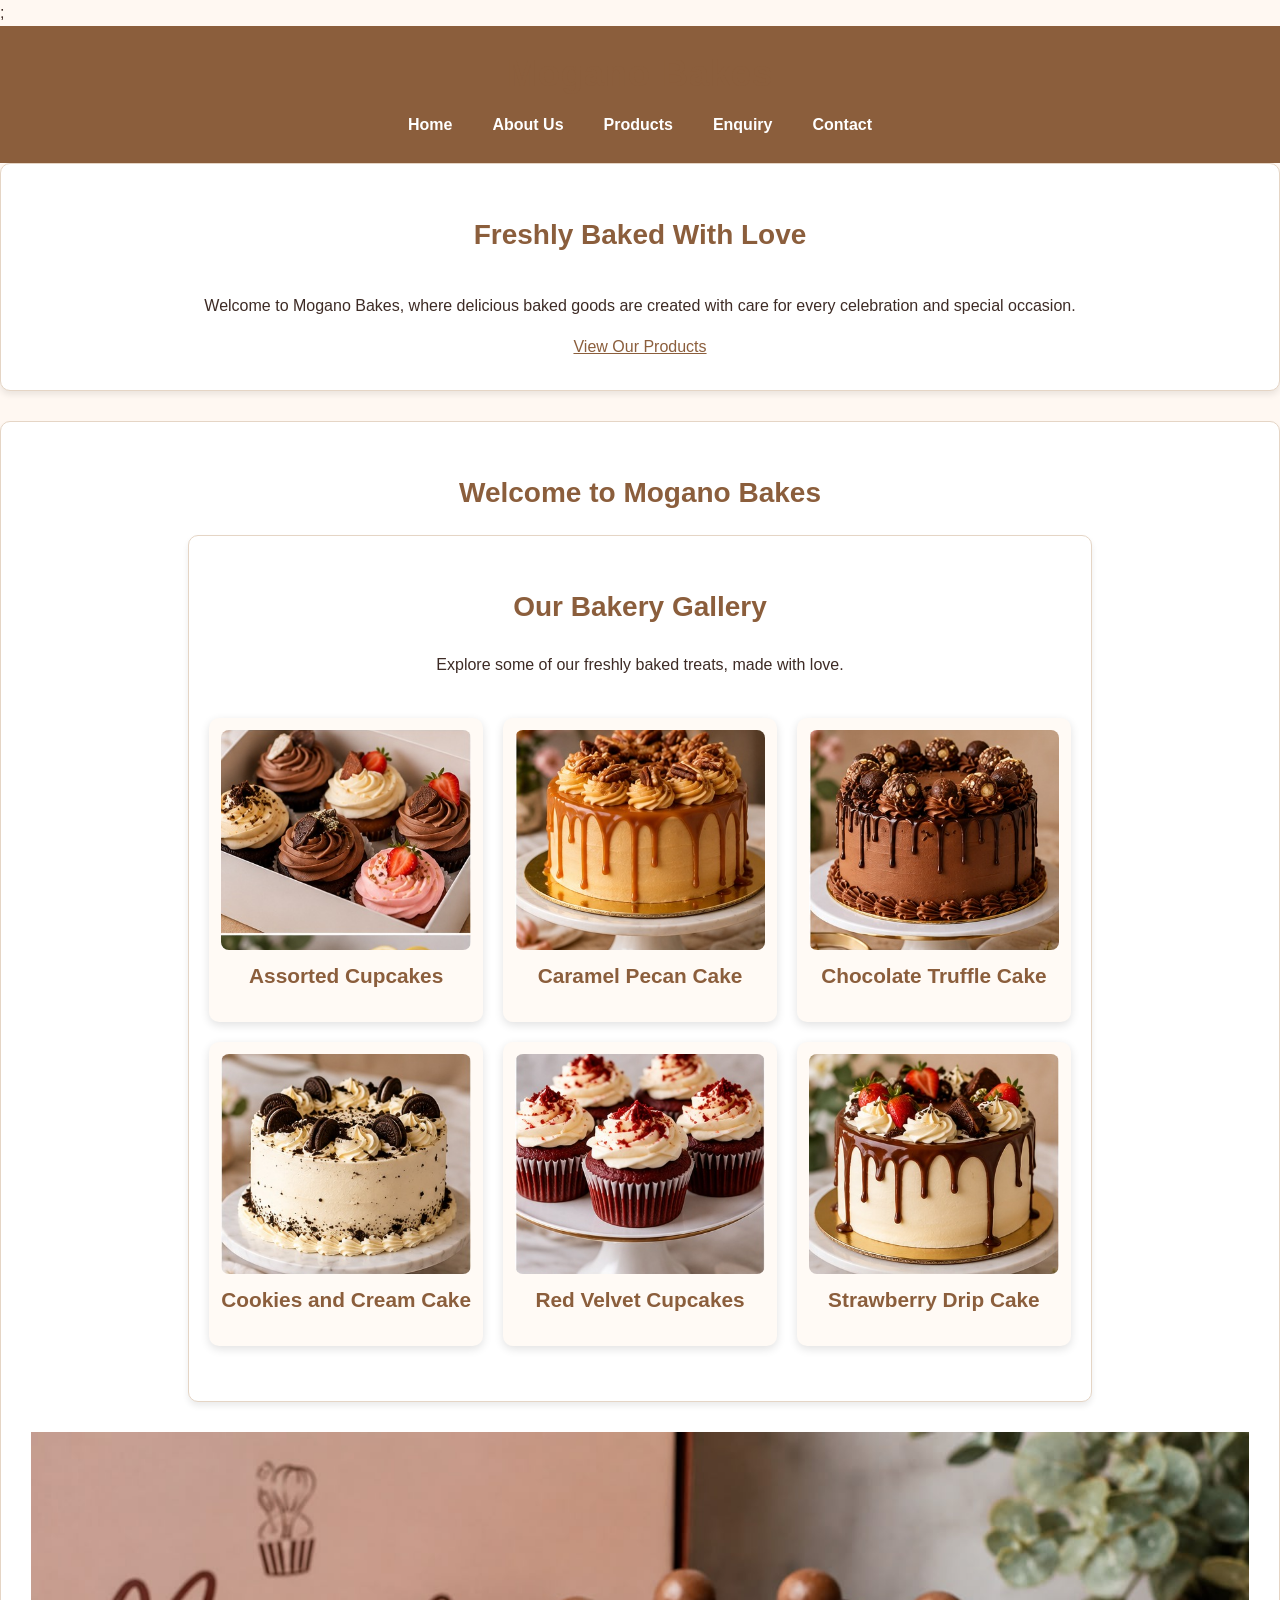
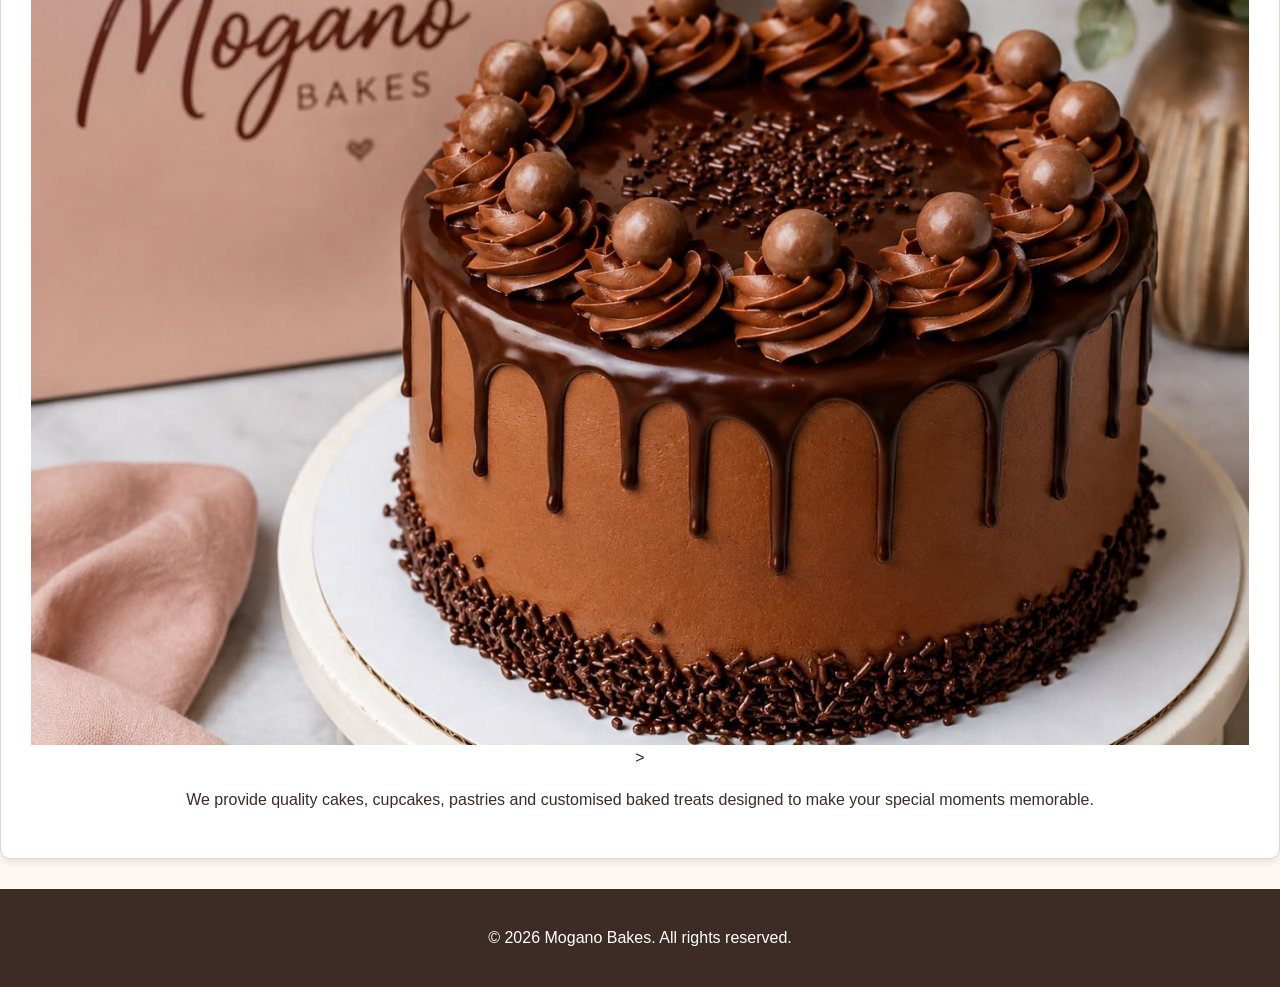
<file: index.html>
<!DOCTYPE html>
<html lang="en">

<head>
    <meta charset="UTF-8">
    <meta name="viewport" content="width=device-width, initial-scale=1.0">
<title>Mogano Bakes | Freshly Baked With Love</title>
<meta name="description" content="Welcome to Mogano Bakes, where we create delicious freshly baked cakes and treats with love. Explore our baked goods and enquire about your next celebration.">


;



<link rel="stylesheet" href="css/style.css">
<script src="js/script.js" defer></script>    

    
</head>

<body>

    <!-- Header and navigation -->
    <header>
        <h1>Mogano Bakes</h1>

        <nav>
            <a href="index.html">Home</a>
            <a href="about.html">About Us</a>
            <a href="services.html">Products</a>
            <a href="enquiry.html">Enquiry</a>
            <a href="contact.html">Contact</a>
        </nav>
    </header>

    <!-- Main website content -->

    
        <section>
            <h2>Freshly Baked With Love</h2>

            <p>
                Welcome to Mogano Bakes, where delicious baked goods are
                created with care for every celebration and special occasion.
            </p>

            <a href="services.html">View Our Products</a>
        </section>

        <section>
            <h2>Welcome to Mogano Bakes</h2>
            <img

    id="cakeLightboxImage"
<!-- Bakery Image Gallery -->

<section id="gallery">

    <h2>Our Bakery Gallery</h2>

    <p>Explore some of our freshly baked treats, made with love.</p>

    <div class="gallery-container">

        <div class="gallery-item">

            <img

    src="images/assorted_cupcakes.jpg"

    alt="Assorted freshly baked cupcakes"

    onclick="openLightbox(this.src)"

    style="cursor: pointer;"

>

            <h3>Assorted Cupcakes</h3>

        </div>

        <div class="gallery-item">

           <img

    src="images/caramel_pecan_cake.jpg"

    alt="Caramel pecan cake"

    onclick="openLightbox(this.src)"

    style="cursor: pointer;"

> 

            <h3>Caramel Pecan Cake</h3>

        </div>

        <div class="gallery-item">

            <img

    src="images/chocolate_truffle_cake.jpg"

    alt="Chocolate truffle cake"

    onclick="openLightbox(this.src)"

    style="cursor: pointer;"

>

            <h3>Chocolate Truffle Cake</h3>

        </div>

        <div class="gallery-item">

            <img

    src="images/cookies_and_cream_cake.jpg"

    alt="Cookies and cream cake"

    onclick="openLightbox(this.src)"

    style="cursor: pointer;"

>

            <h3>Cookies and Cream Cake</h3>

        </div>

        <div class="gallery-item">

            <img

    src="images/red_velvet_cupcakes.jpg"

    alt="Red velvet cupcakes"

    onclick="openLightbox(this.src)"

    style="cursor: pointer;"

>

            <h3>Red Velvet Cupcakes</h3>

        </div>

        <div class="gallery-item">

            <img

    src="images/strawberry_drip_cake.jpg"

    alt="Strawberry drip cake"

    onclick="openLightbox(this.src)"

    style="cursor: pointer;"

>

            <h3>Strawberry Drip Cake</h3>

        </div>

    </div>

</section>
   <img

    id="cakeLightboxImage"

    src="images/mogano-cake.jpg"

    alt="Delicious cake from Mogano Bakes"

    onclick="openLightbox(this.src)"

    style="cursor: pointer;"

>

>

            <p>
                We provide quality cakes, cupcakes, pastries and customised
                baked treats designed to make your special moments memorable.
            </p>
        </section>
<div id="cakeLightbox" class="lightbox">

    <button type="button" class="lightbox-close" onclick="closeLightbox()" aria-label="Close lightbox">&times;</button>

    <img src="images/mogano-cake.jpg" alt="Enlarged Mogano Bakes cake">

</div>
    </main>

    <!-- Footer -->
    <footer>
        <p>&copy; 2026 Mogano Bakes. All rights reserved.</p>
    </footer>

</body>
</html>
</file>
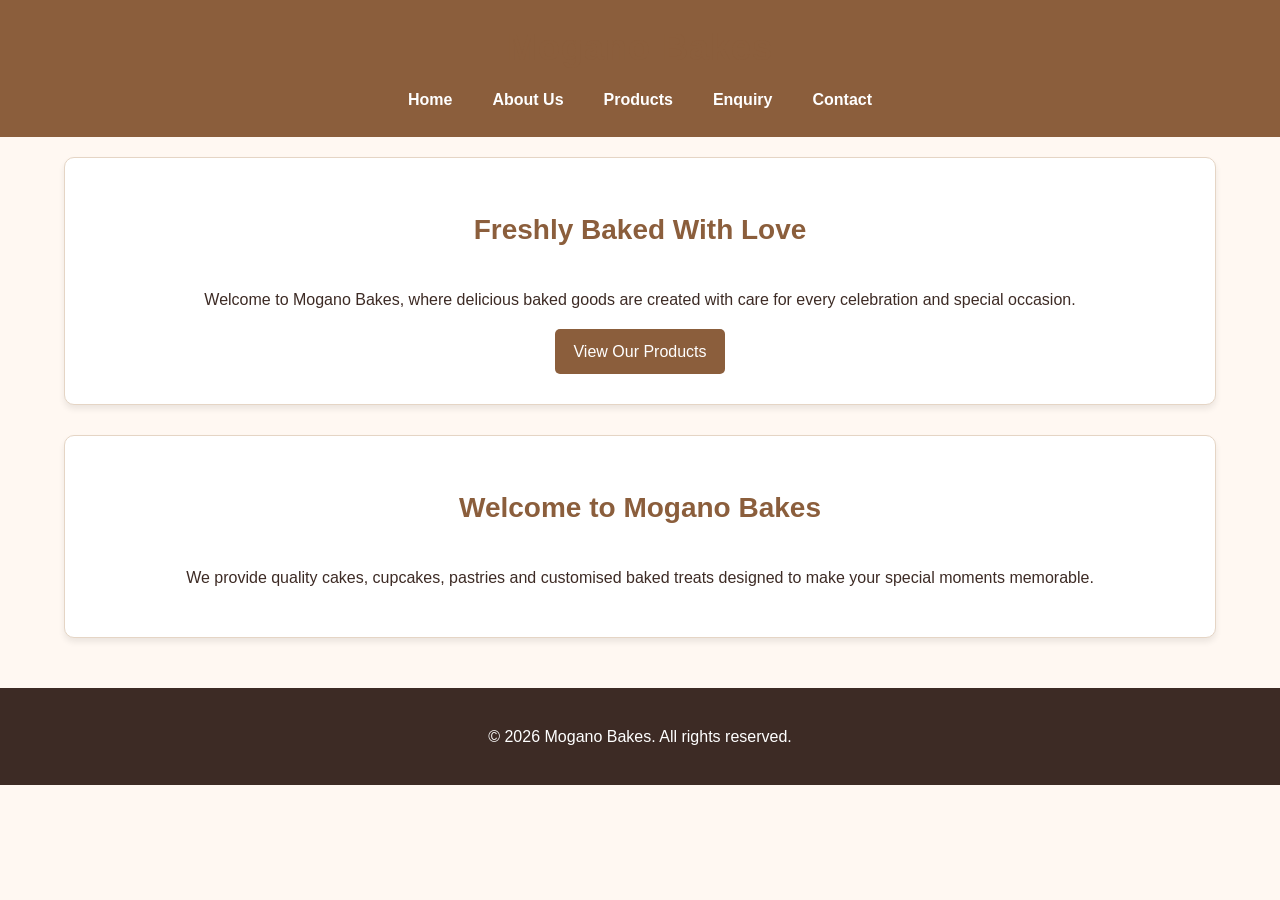
<file: about.html>
<!DOCTYPE html>
<html lang="en">
<head>
    <meta charset="UTF-8">
    <meta name="viewport" content="width=device-width, initial-scale=1.0">

    <title>About Us | Mogano Bakes</title>

    <meta name="description" content="Mogano Bakes offers freshly baked cakes, cupcakes, pastries and custom baked goods for celebrations and special occasions.">
    <meta name="keywords" content="about Mogano Bakes, our bakery, freshly baked cakes, baking business, custom cakes">

<link rel="stylesheet" href="./css/style.css">
</head>

<body>

    <!-- Header and navigation -->
    <header>
        <h1>Mogano Bakes</h1>

        <nav>
            <a href="index.html">Home</a>
            <a href="about.html">About Us</a>
            <a href="services.html">Products</a>
            <a href="enquiry.html">Enquiry</a>
            <a href="contact.html">Contact</a>
        </nav>
    </header>

    <!-- Main website content -->
    <main>

        <section>
            <h2>Freshly Baked With Love</h2>

            <p>
                Welcome to Mogano Bakes, where delicious baked goods are
                created with care for every celebration and special occasion.
            </p>

            <a href="services.html">View Our Products</a>
        </section>

        <section>
            <h2>Welcome to Mogano Bakes</h2>

            <p>
                We provide quality cakes, cupcakes, pastries and customised
                baked treats designed to make your special moments memorable.
            </p>
        </section>

    </main>

    <!-- Footer -->
    <footer>
        <p>&copy; 2026 Mogano Bakes. All rights reserved.</p>
    </footer>

</body>
</html>
</file>
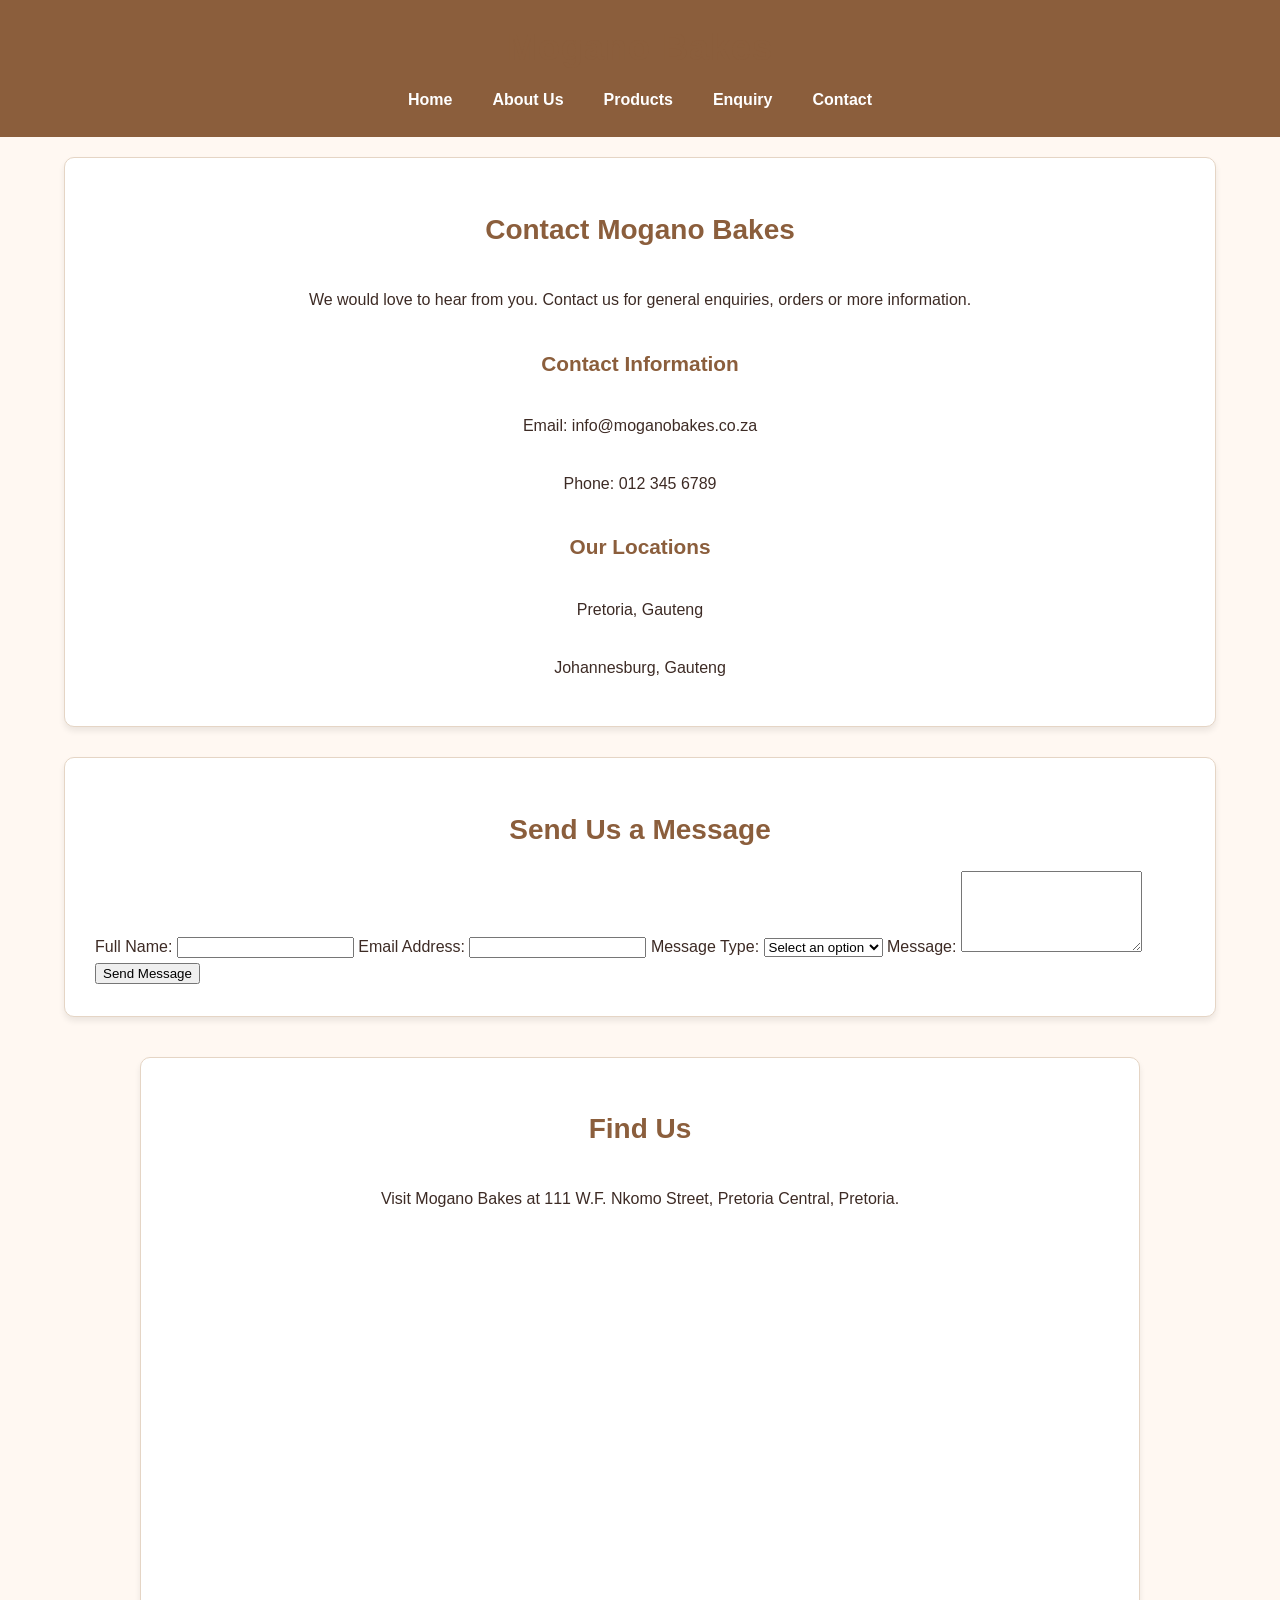
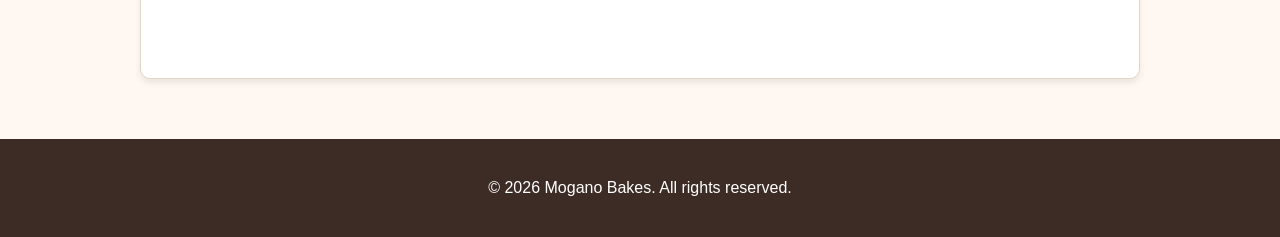
<file: contact.html>
<!DOCTYPE html>
<html lang="en">
<head>
    <meta charset="UTF-8">
    <meta name="viewport" content="width=device-width, initial-scale=1.0">

    <title>Contact Us | Mogano Bakes</title>

    <meta name="description" content="Contact Mogano Bakes for product enquiries, custom orders and general information.">
    <meta name="keywords" content="Mogano Bakes, contact bakery, cake orders, custom cakes, birthday cakes, baking enquiries">

 <link rel="stylesheet" href="./css/style.css">
</head>

<body>

    <header>
        <h1>Mogano Bakes</h1>

        <nav>
            <a href="index.html">Home</a>
            <a href="about.html">About Us</a>
            <a href="services.html">Products</a>
            <a href="enquiry.html">Enquiry</a>
            <a href="contact.html">Contact</a>
        </nav>
    </header>

    <main>
        <section>
            <h2>Contact Mogano Bakes</h2>

            <p>
                We would love to hear from you. Contact us for general
                enquiries, orders or more information.
            </p>

            <h3>Contact Information</h3>

            <p>Email: info@moganobakes.co.za</p>
            <p>Phone: 012 345 6789</p>

            <h3>Our Locations</h3>

            <p>Pretoria, Gauteng</p>
            <p>Johannesburg, Gauteng</p>
        </section>

        <section>
            <h2>Send Us a Message</h2>

            <form id="contactForm"> 

                <label for="contact-name">Full Name:</label>
                <input type="text" id="contact-name" name="contact-name" required>

                <label for="contact-email">Email Address:</label>
                <input type="email" id="contact-email" name="contact-email" required>

                <label for="message-type">Message Type:</label>
                <select id="message-type" name="message-type" required>
                    <option value="">Select an option</option>
                    <option value="general">General Enquiry</option>
                    <option value="order">Order Enquiry</option>
                    <option value="feedback">Feedback</option>
                </select>

                <label for="contact-message">Message:</label>
                <textarea id="contact-message" name="contact-message" rows="5" required></textarea>

                <button type="submit">Send Message</button>

            </form>
        </section>
        <!-- Interactive Google Map -->

<section id="location">

    <h2>Find Us</h2>

    <p>Visit Mogano Bakes at 111 W.F. Nkomo Street,

       Pretoria Central, Pretoria.</p>

    <div class="map-container">

        <iframe

            src="https://www.google.com/maps?q=111+W.F.+Nkomo+Street,+Pretoria+Central,+Pretoria,+South+Africa&output=embed"

            width="100%"

            height="400"

            style="border:0;"

            allowfullscreen=""

            loading="lazy"

            referrerpolicy="no-referrer-when-downgrade"

            title="Mogano Bakes location map">

        </iframe>

    </div>

</section>
    </main>

    <footer>
        <p>&copy; 2026 Mogano Bakes. All rights reserved.</p>
    </footer>
<script src="js/script.js"></script>
</body>
</html>
</file>
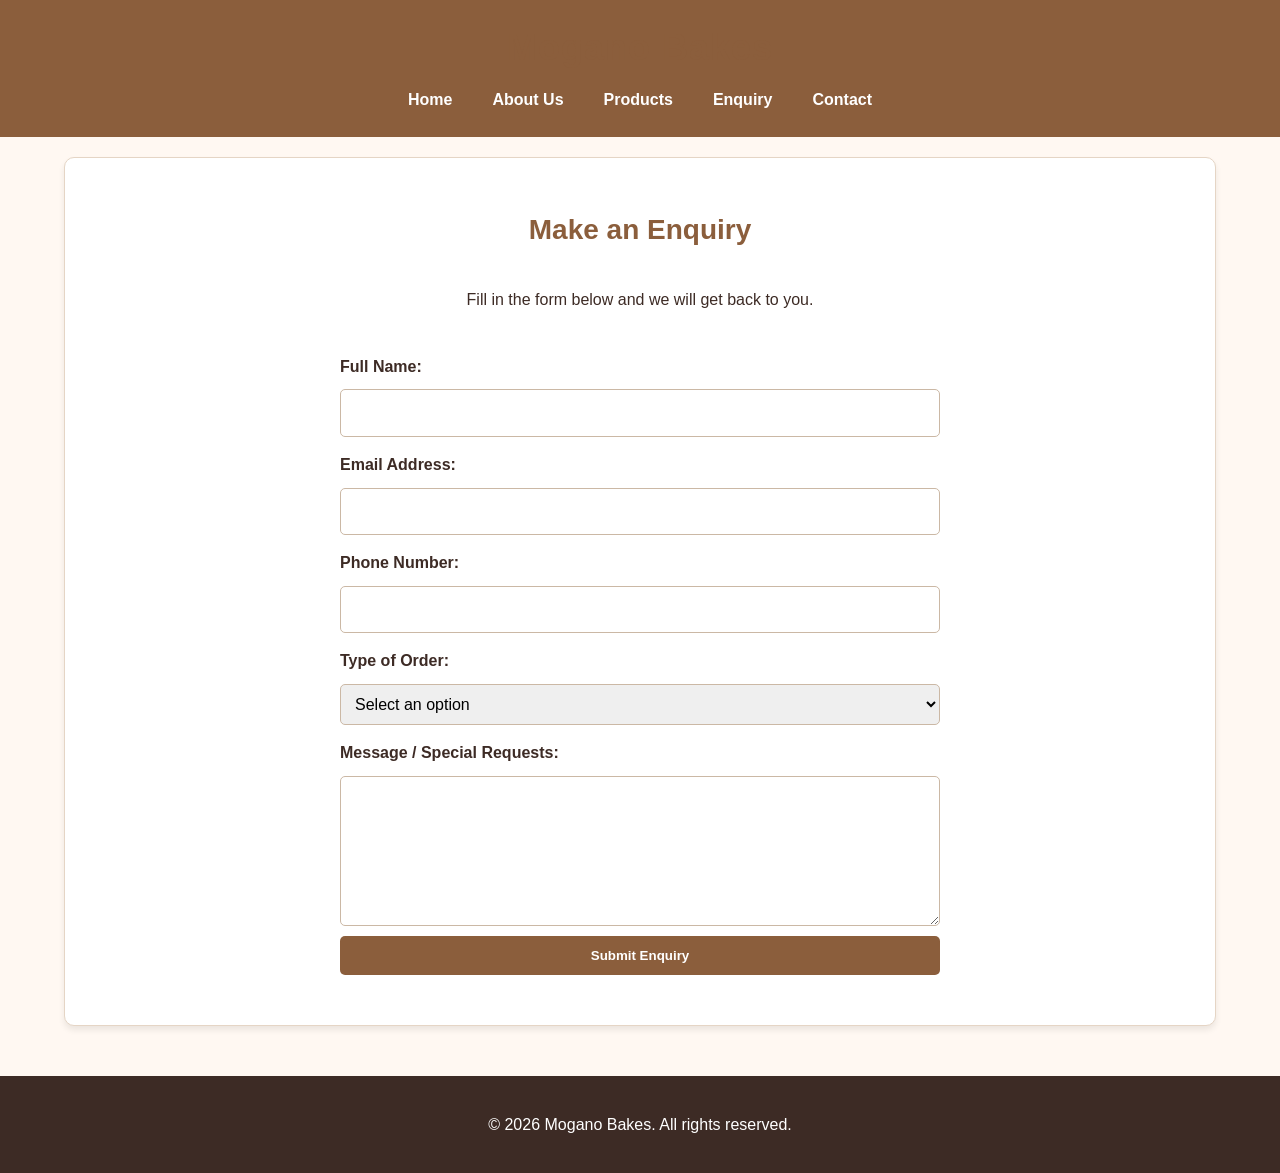
<file: enquiry.html>
<!DOCTYPE html>
<html lang="en">
<head>
    <meta charset="UTF-8">
    <meta name="viewport" content="width=device-width, initial-scale=1.0">

    <title>Enquiry | Mogano Bakes</title>

    <meta name="description" content="Learn about Mogano Bakes, our story, mission and commitment to quality baked goods.">
    <meta name="keywords" content="Mogano Bakes, cake enquiries, custom cake orders, birthday cakes, cupcakes, baking enquiries">

<link rel="stylesheet" href="css/style.css">
</head>

<body>

    <header>
        <h1>Mogano Bakes</h1>

        <nav>
            <a href="index.html">Home</a>
            <a href="about.html">About Us</a>
            <a href="services.html">Products</a>
            <a href="enquiry.html">Enquiry</a>
            <a href="contact.html">Contact</a>
        </nav>
    </header>

    <main>
 <section>

    <h2>Make an Enquiry</h2>

    <p>Fill in the form below and we will get back to you.</p>

    <form id="enquiryForm">

        <label for="fullName">Full Name:</label>

        <input type="text" id="fullName" name="fullName" required>

        <label for="email">Email Address:</label>

        <input type="email" id="email" name="email" required>

        <label for="phone">Phone Number:</label>

        <input type="tel" id="phone" name="phone">

        <label for="orderType">Type of Order:</label>

        <select id="orderType" name="orderType" required>

            <option value="">Select an option</option>

            <option value="cake">Custom Cake</option>

            <option value="cupcakes">Cupcakes</option>

            <option value="pastries">Pastries</option>

            <option value="other">Other</option>

        </select>

        <label for="message">Message / Special Requests:</label>

        <textarea id="message" name="message" rows="5" required></textarea>

        <button type="submit">Submit Enquiry</button>

    </form>

</section>       
</main>

<footer>

    <p>&copy; 2026 Mogano Bakes. All rights reserved.</p>

</footer>

<script src="js/script.js"></script>

</body>

</html>
</file>
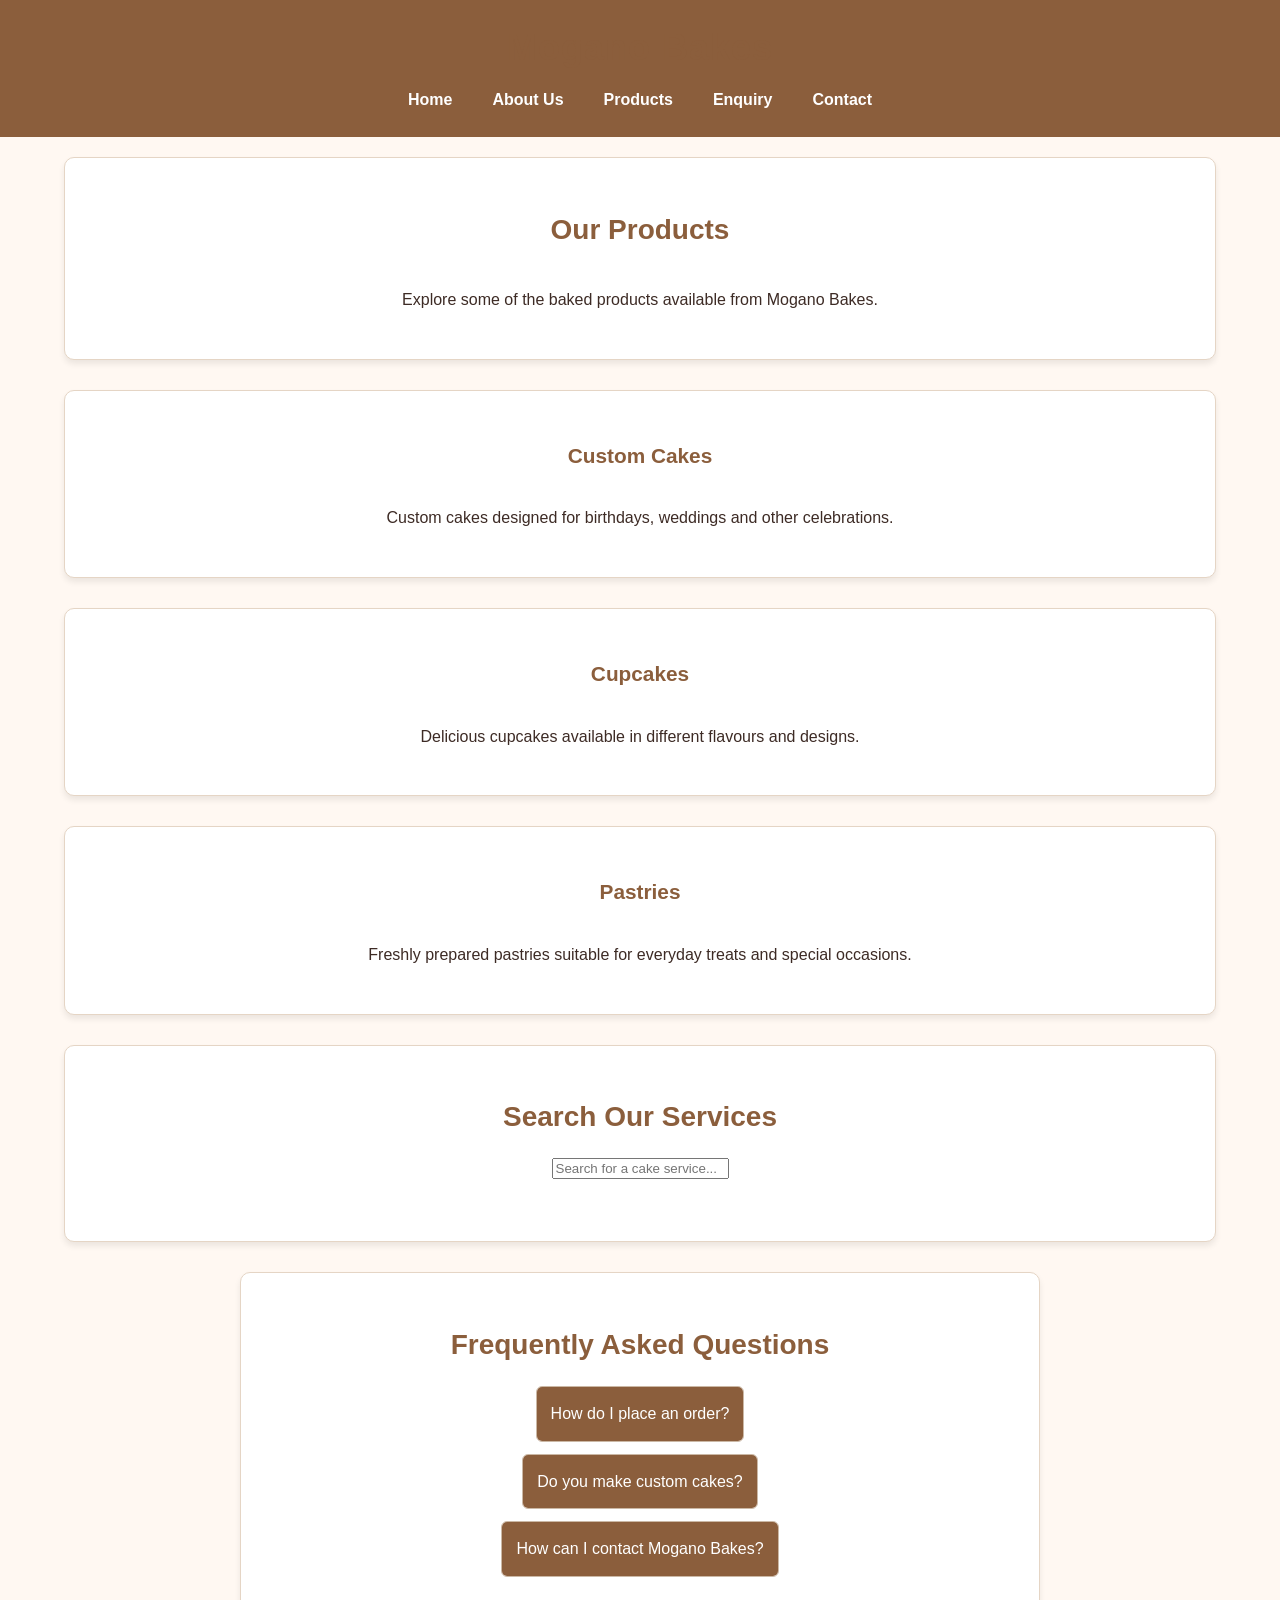
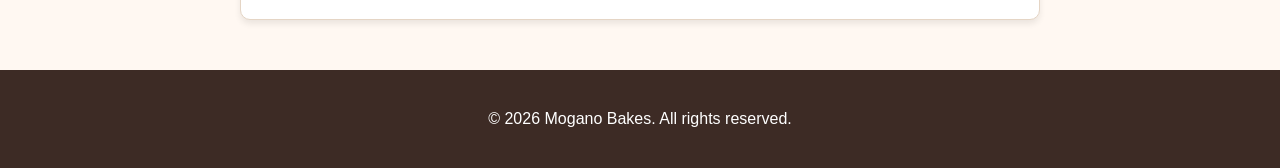
<file: services.html>
<!DOCTYPE html>
<html lang="en">
<head>
    <meta charset="UTF-8">
    <meta name="viewport" content="width=device-width, initial-scale=1.0">

    <title>Products | Mogano Bakes</title>

<meta name="description" content="Discover delicious cakes, cupcakes and custom baking services at Mogano Bakes. Explore our products and enquire about your next special occasion.">    

    <link rel="stylesheet" href="./css/style.css">
</head>

<body>

    <header>
        <h1>Mogano Bakes</h1>

        <nav>
            <a href="index.html">Home</a>
            <a href="about.html">About Us</a>
            <a href="services.html">Products</a>
            <a href="enquiry.html">Enquiry</a>
            <a href="contact.html">Contact</a>
        </nav>
    </header>

    <main>
        <section>
            <h2>Our Products</h2>

            <p>
                Explore some of the baked products available from Mogano Bakes.
            </p>
        </section>

        <section>
            <h3>Custom Cakes</h3>
            <p>
                Custom cakes designed for birthdays, weddings and other
                celebrations.
            </p>
        </section>

        <section>
            <h3>Cupcakes</h3>
            <p>
                Delicious cupcakes available in different flavours and
                designs.
            </p>
        </section>

        <section>
            <h3>Pastries</h3>
            <p>
                Freshly prepared pastries suitable for everyday treats and
                special occasions.
            </p>
        </section>
        <section id="serviceSearch">

    <h2>Search Our Services</h2>

    <input

        type="text"

        id="searchInput"

        placeholder="Search for a cake service..."

        aria-label="Search cake services"

    >

    <p id="searchMessage"></p>

</section>
        <section id="faq">

    <h2>Frequently Asked Questions</h2>

    <div class="faq-item">

        <button class="faq-question" aria-expanded="false">

            How do I place an order?

        </button>

        <div class="faq-answer">

            <p>Visit our Enquiry page and complete the form with your order details.</p>

        </div>

    </div>

    <div class="faq-item">

        <button class="faq-question" aria-expanded="false">

            Do you make custom cakes?

        </button>

        <div class="faq-answer">

            <p>Yes! Send us your design ideas and requirements through our Enquiry page.</p>

        </div>

    </div>

    <div class="faq-item">

        <button class="faq-question" aria-expanded="false">

            How can I contact Mogano Bakes?

        </button>

        <div class="faq-answer">

            <p>Visit our Contact page to find our contact details and send us a message.</p>

        </div>

    </div>

</section>
    </main>

    <footer>
        <p>&copy; 2026 Mogano Bakes. All rights reserved.</p>
    </footer>
<script src="js/script.js"></script>
</body>
</html>
</file>
<file: css/style.css>
/* ===== GENERAL PAGE STYLING ===== */

* {
    box-sizing: border-box;
}

body {
    margin: 0;
    font-family: Arial, sans-serif;
    background-color: #fff8f2;
    color: #3d2b25;
    line-height: 1.6;
    font-size: 16px;
    font-weight: 400;
}
/* Typography: headings */
h1,
h2,
h3 {
    color: #8b5e3c;
    font-family: Arial, sans-serif;
    line-height: 1.3;
}

h1 {
    font-size: 2rem;
}

h2 {
    font-size: 1.6rem;
}

h3 {
    font-size: 1.3rem;
}

/* Typography: paragraphs */
p {
    font-size: 1rem;
    line-height: 1.6;
    margin-bottom: 1rem;
}

/* ===== HEADER ===== */

header {
    background-color: #8b5e3c;
    color: white;
    text-align: center;
    padding: 25px;
}

header h1 {
    margin: 0 0 15px;
    font-size: 2.25rem;
    letter-spacing: 1px;
}

/* ===== NAVIGATION ===== */

nav {
    margin-top: 10px;
    display: flex;
    justify-content: center;
    align-items: center;
    gap: 20px;
}

nav a {
    color: white;
    text-decoration: none;
    margin: 0 10px;
    font-weight: bold;
}

nav a:hover {
    text-decoration: underline;
}
nav a:focus {
    outline: 2px solid white;
    outline-offset: 3px;
}
nav a:active {
    opacity: 0.7;
}

/* ===== MAIN CONTENT ===== */

main {
    max-width: 90%;
    margin: auto;
    padding: 30px;
}

section {
    background-color: white;
    padding: 30px;
    margin-bottom: 25px;
    border-radius: 10px;
    display: flex;
    flex-direction: column;
    align-items: center;
    border: 1px solid #e5d5c5;
    box-shadow: 0 4px 6px rgba(0, 0, 0, 0.08);
}

h2 {
    color: #8b5e3c;
    font-size: 1.75rem;
}

p {
    font-size: 1rem;
}

/* ===== LINKS / BUTTONS ===== */

a {
    color: #8b5e3c;
}

main a {
    display: inline-block;
    background-color: #8b5e3c;
    color: white;
    padding: 10px 18px;
    text-decoration: none;
    border-radius: 5px;
}

main a:hover {
    background-color: #6f452c;
}

/* ===== FOOTER ===== */

footer {
    background-color: #3d2b25;
    color: white;
    text-align: center;
    padding: 20px;
}

/* ===== RESPONSIVE DESIGN ===== */

@media (max-width: 768px) {

    header h1 {
        font-size: 28px;
    }

    nav a {
        display: block;
        margin: 8px 0;
    }
    main,
    section {
        width: 100%;
        box-sizing: border-box;
    }

    img {
        max-width: 100%;
        height: auto;
        display: block;
    }

    #enquiryForm {
        width: 100%;
        max-width: 100%;
        box-sizing: border-box;
    }

    #enquiryForm input,
    #enquiryForm select,
    #enquiryForm textarea {
        box-sizing: border-box;
    }

    main {
        padding: 10px;
    }

    section {
        padding: 20px;
    }

    h2 {
        font-size: 24px;
    }
}
img {
    max-width: 100%;
    height: auto;
    display: block;
}
/* ===== RESPONSIVE DESIGN ===== */

@media (max-width: 768px) {
    header {
        padding: 20px 15px;
    }

    header h1 {
        font-size: 28px;
    }

    nav {
        flex-direction: column;
        gap: 10px;
    }

    main {
        width: 100%;
        padding: 15px;
    }

    section {
        padding: 20px;
        width: 100%;
    }

    h2 {
        font-size: 24px;
    }

    p {
        font-size: 15px;
    }

    img {
        max-width: 100%;
        height: auto;
    }
}
/* Enquiry form layout */
#enquiryForm {
    display: flex;
    flex-direction: column;
    gap: 10px;
    width: 100%;
    max-width: 600px;
    margin: 20px auto;
}

#enquiryForm label {
    font-weight: bold;
    margin-top: 5px;
}

#enquiryForm input,
#enquiryForm select,
#enquiryForm textarea {
    width: 100%;
    padding: 10px;
    border: 1px solid #cbb8a5;
    border-radius: 5px;
    font: inherit;
}

#enquiryForm textarea {
    resize: vertical;
}

#enquiryForm button {
    background-color: #8b5e3c;
    color: white;
    padding: 12px;
    border: none;
    border-radius: 5px;
    cursor: pointer;
    font-weight: bold;
}

#enquiryForm button:hover {
    background-color: #6f452c;
}

#enquiryForm input:focus,
#enquiryForm select:focus,
#enquiryForm textarea:focus {
    outline: 2px solid #8b5e3c;
    outline-offset: 2px;
}
/* Tablet responsive design */
@media (min-width: 769px) and (max-width: 1024px) {
    main {
        width: 95%;
        margin: 0 auto;
    }

    img {
        max-width: 100%;
        height: auto;
    }

    header h1 {
        font-size: 32px;
    }

    section {
        padding: 16px;
        box-sizing: border-box;
    }
}
/* Responsive images across all devices */
img {
    max-width: 100%;
    height: auto;
    object-fit: contain;
}
/* Interactive navigation links */
nav a:hover {
    color: #8b5e3c;
    text-decoration: underline;
}

/* Keyboard focus for accessible navigation */
nav a:focus-visible {
    outline: 2px solid #8b5e3c;
    outline-offset: 3px;
}

/* Button interaction */
button:hover {
    opacity: 0.9;
}

button:active {
    transform: scale(0.98);
}

/* Form field focus */
input:focus,
select:focus,
textarea:focus {
    border-color: #8b5e3c;
}
/* Main content layout */
main {
    width: 90%;
    max-width: 1200px;
    margin: 0 auto;
    padding: 20px 0;
    box-sizing: border-box;
}

/* Section spacing */
section {
    margin-bottom: 30px;
}

/* Consistent box sizing */
*,
*::before,
*::after {
    box-sizing: border-box;
}
/* Navigation hover and focus effects */
nav a {
    transition: background-color 0.3s ease, color 0.3s ease;
}

nav a:hover,
nav a:focus {
    background-color: #8b5e3c;
    color: #ffffff;
    text-decoration: underline;
}
/* Part 3: FAQ accordion styling */
#faq {
    max-width: 800px;
    margin: 30px auto;
}

.faq-item {
    margin-bottom: 12px;
    border: 1px solid #cbb8a5;
    border-radius: 6px;
    overflow: hidden;
}

.faq-question {
    width: 100%;
    text-align: left;
    padding: 14px;
    background-color: #8b5e3c;
    color: #ffffff;
    border: none;
    cursor: pointer;
    font: inherit;
}

.faq-answer {
    display: none;
    padding: 12px 14px;
    background-color: #fffaf5;
}

.faq-answer.show {
    display: block;
}
/* Part 3: Cake image lightbox */
.lightbox {
    display: none;
    position: fixed;
    z-index: 9999;
    inset: 0;
    background-color: rgba(0, 0, 0, 0.9);
    justify-content: center;
    align-items: center;
    padding: 20px;
}

.lightbox img {
    max-width: 90%;
    max-height: 85vh;
    object-fit: contain;
    border-radius: 8px;
}

.lightbox-close {
    position: absolute;
    top: 20px;
    right: 30px;
    background: transparent;
    color: white;
    border: none;
    font-size: 40px;
    cursor: pointer;
}
/* Part 3: Smooth fade-in animation */
@keyframes fadeIn {
    from {
        opacity: 0;
        transform: translateY(15px);
    }

    to {
        opacity: 1;
        transform: translateY(0);
    }
}

/* Animate main page content */
main {
    animation: fadeIn 0.8s ease-in-out;
}
/* Interactive map styling */
#location {
    margin: 40px auto;
    max-width: 1000px;
    text-align: center;
}

.map-container {
    width: 100%;
    overflow: hidden;
    border-radius: 10px;
    margin-top: 20px;
}

.map-container iframe {
    display: block;
    width: 100%;
    border: none;
}
/* Bakery image gallery */
#gallery {
    padding: 30px 20px;
    text-align: center;
}

#gallery h2 {
    color: #8b5e3c;
    margin-bottom: 10px;
}

.gallery-container {
    display: grid;
    grid-template-columns: repeat(3, 1fr);
    gap: 20px;
    max-width: 1100px;
    margin: 25px auto;
}

.gallery-item {
    background-color: #fffaf5;
    padding: 12px;
    border-radius: 10px;
    box-shadow: 0 3px 10px rgba(0, 0, 0, 0.12);
}

.gallery-item img {
    width: 100%;
    height: 220px;
    object-fit: cover;
    border-radius: 8px;
}

.gallery-item h3 {
    color: #8b5e3c;
    margin-top: 12px;
}

/* Tablet gallery */
@media (max-width: 1024px) {
    .gallery-container {
        grid-template-columns: repeat(2, 1fr);
    }
}

/* Mobile gallery */
@media (max-width: 600px) {
    .gallery-container {
        grid-template-columns: 1fr;
    }
}
</file>
